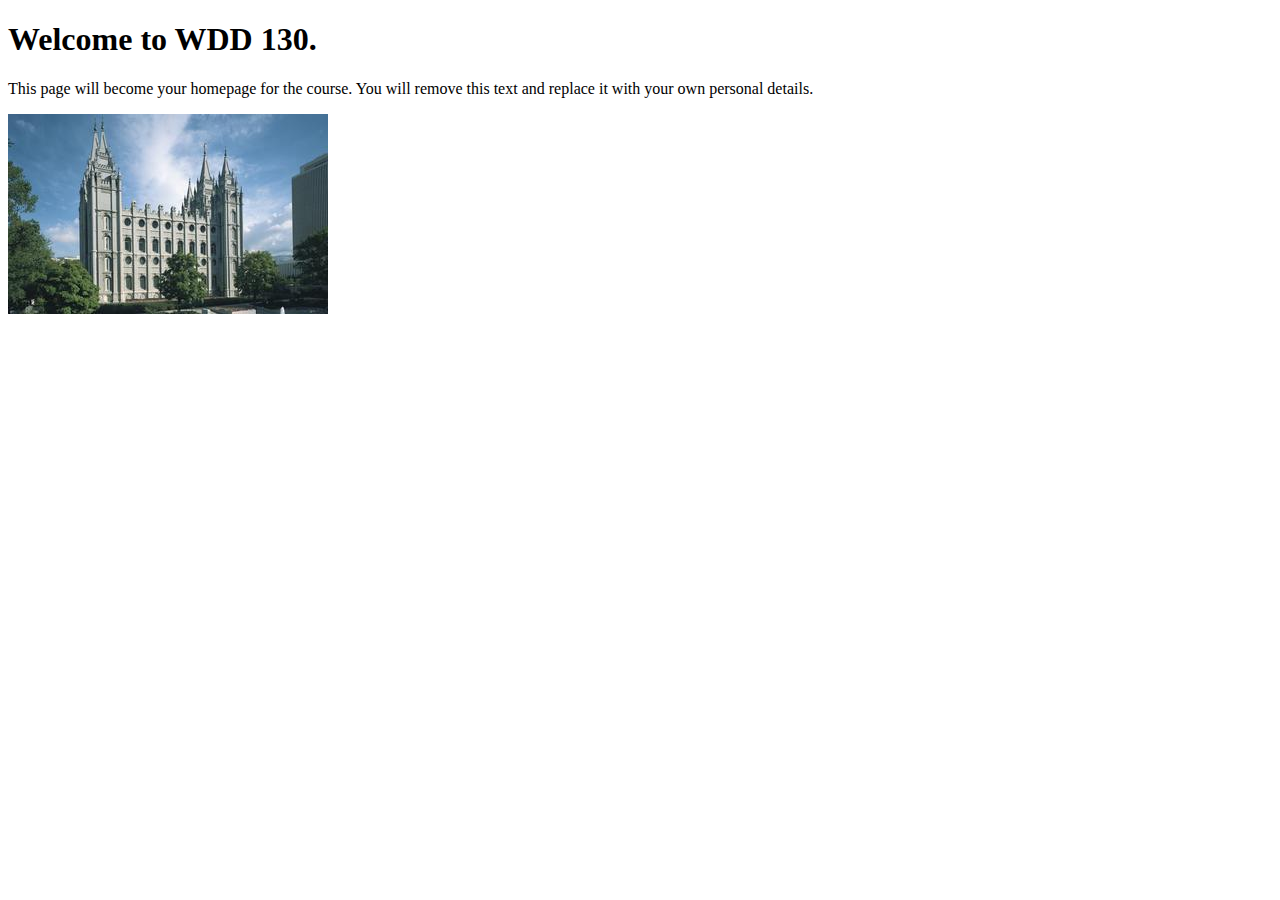
<file: index.html>
<!DOCTYPE html>
<html lang="en">
<head>
    <meta charset="UTF-8">
    <meta name="viewport" content="width=device-width, initial-scale=1.0">
    <title>WDD 130 | Personal Homepage</title>
</head>
<body>
    <h1>Welcome to WDD 130.</h1>
    <p>This page will become your homepage for the course. You will remove this text and replace it with your own personal details.</p>

    <img src="images/salt-lake-temple.jpg" alt="The Salt Lake Temple.">
</body>
</html>
</file>
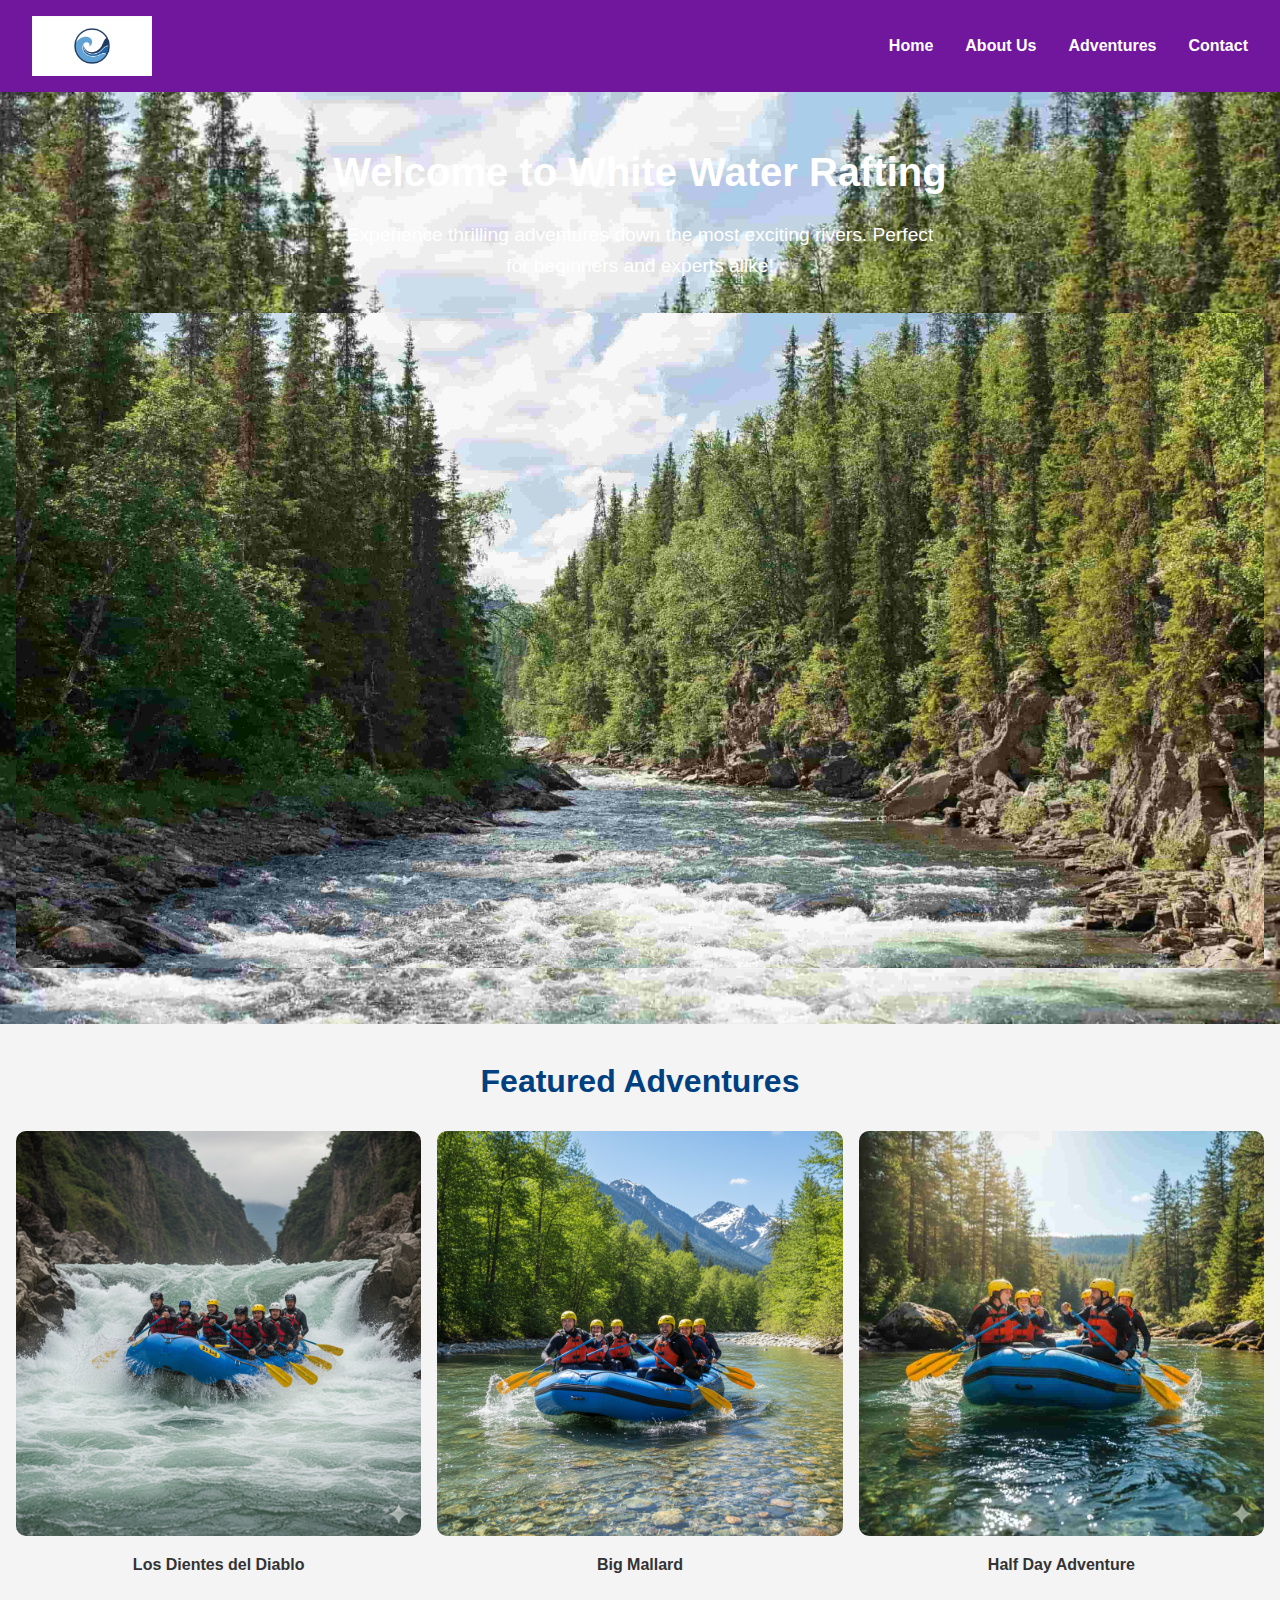
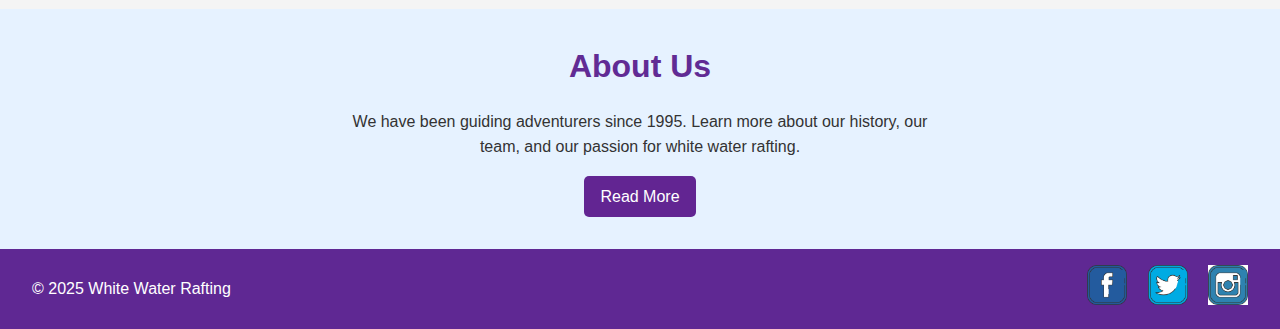
<file: wwr/index.html>
<!DOCTYPE html>
<html lang="en">
<head>
  <meta charset="UTF-8">
  <meta name="viewport" content="width=device-width, initial-scale=1.0">
  <meta name="author" content="Mosa Molapo">
  <meta name="description" content="Learn about White Water Rafting Co., our history, and the exciting adventures we offer for rafting enthusiasts of all levels.">  
  <title>White Water Rafting - Home</title>
  <link rel="stylesheet" href="css/rafting.css">
</head>
<body>
  
  <header>
    <div class="header-container">
      <img src="images/logo.png" alt="White Water Rafting Logo" class="logo">
      <nav>
        <ul>
          <li><a href="index.html">Home</a></li>
          <li><a href="about.html">About Us</a></li>
          <li><a href="adventures.html">Adventures</a></li>
          <li><a href="contact.html">Contact</a></li>
        </ul>
      </nav>
    </div>
  </header>

  <main>
    <section id="hero">
      <h1>Welcome to White Water Rafting</h1>
      <p>Experience thrilling adventures down the most exciting rivers. Perfect for beginners and experts alike!</p>
 
      <img src="images/hero.jpg" alt="Rafting adventure on the river">
    </section>

    <section id="featured-adventures">
      <h2>Featured Adventures</h2>
      <div class="adventure-grid">
        <figure>
          <img src="images/adventure1.jpg" alt="Los Dientes del Diablo">
          <figcaption>Los Dientes del Diablo</figcaption>
        </figure>
        <figure>
          <img src="images/adventure2.jpg" alt="Big Mallard">
          <figcaption>Big Mallard</figcaption>
        </figure>
        <figure>
          <img src="images/adventure3.jpg" alt="Half Day Adventure">
          <figcaption>Half Day Adventure</figcaption>
        </figure>
      </div>

    </section>


    <section id="about-preview">
      <h2>About Us</h2>
      <p>We have been guiding adventurers since 1995. Learn more about our history, our team, and our passion for white water rafting.</p>
      <a href="about.html">Read More</a>
   
    </section>
  </main>

  <footer>
    <div class="footer-container">
      <p>&copy; 2025 White Water Rafting</p>
      <div class="social-icons">
        <img src="images/facebook.png" alt="Facebook logo">
        <img src="images/twitter.png" alt="Twitter logo">
        <img src="images/instagram.png" alt="Instagramvlogo">
      </div>
    </div>
  </footer>

</body>
</html>
</file>
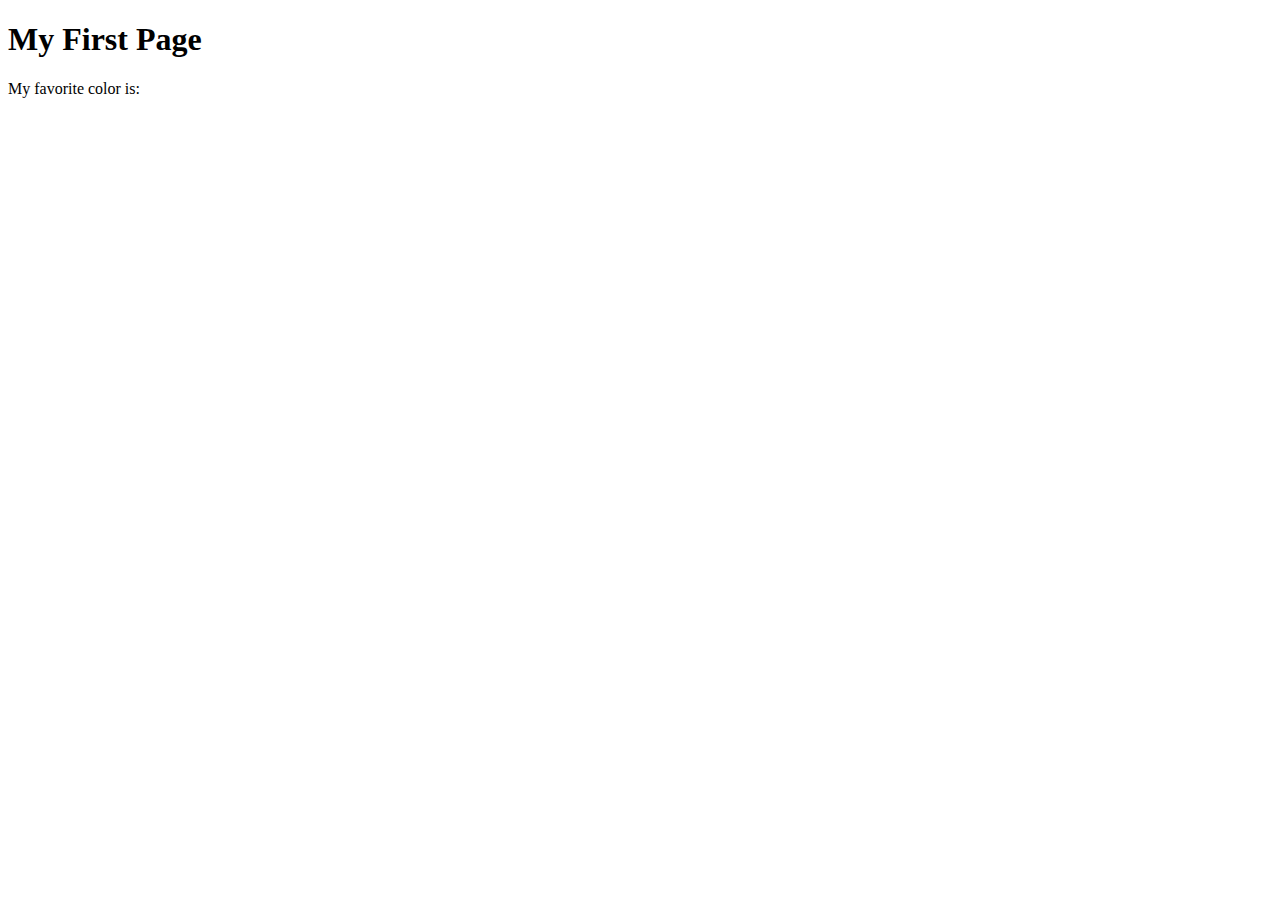
<file: week01/first-page.html>
<!DOCTYPE html>
<html lang="en">
<head>
    <meta charset="UTF-8">
    <meta name="viewport" content="width=device-width, initial-scale=1.0">
    <title>My First Page</title>
</head>
<body>
    <h1>My First Page</h1>
    <p>My favorite color is: </p>
</body>
</html>
</file>
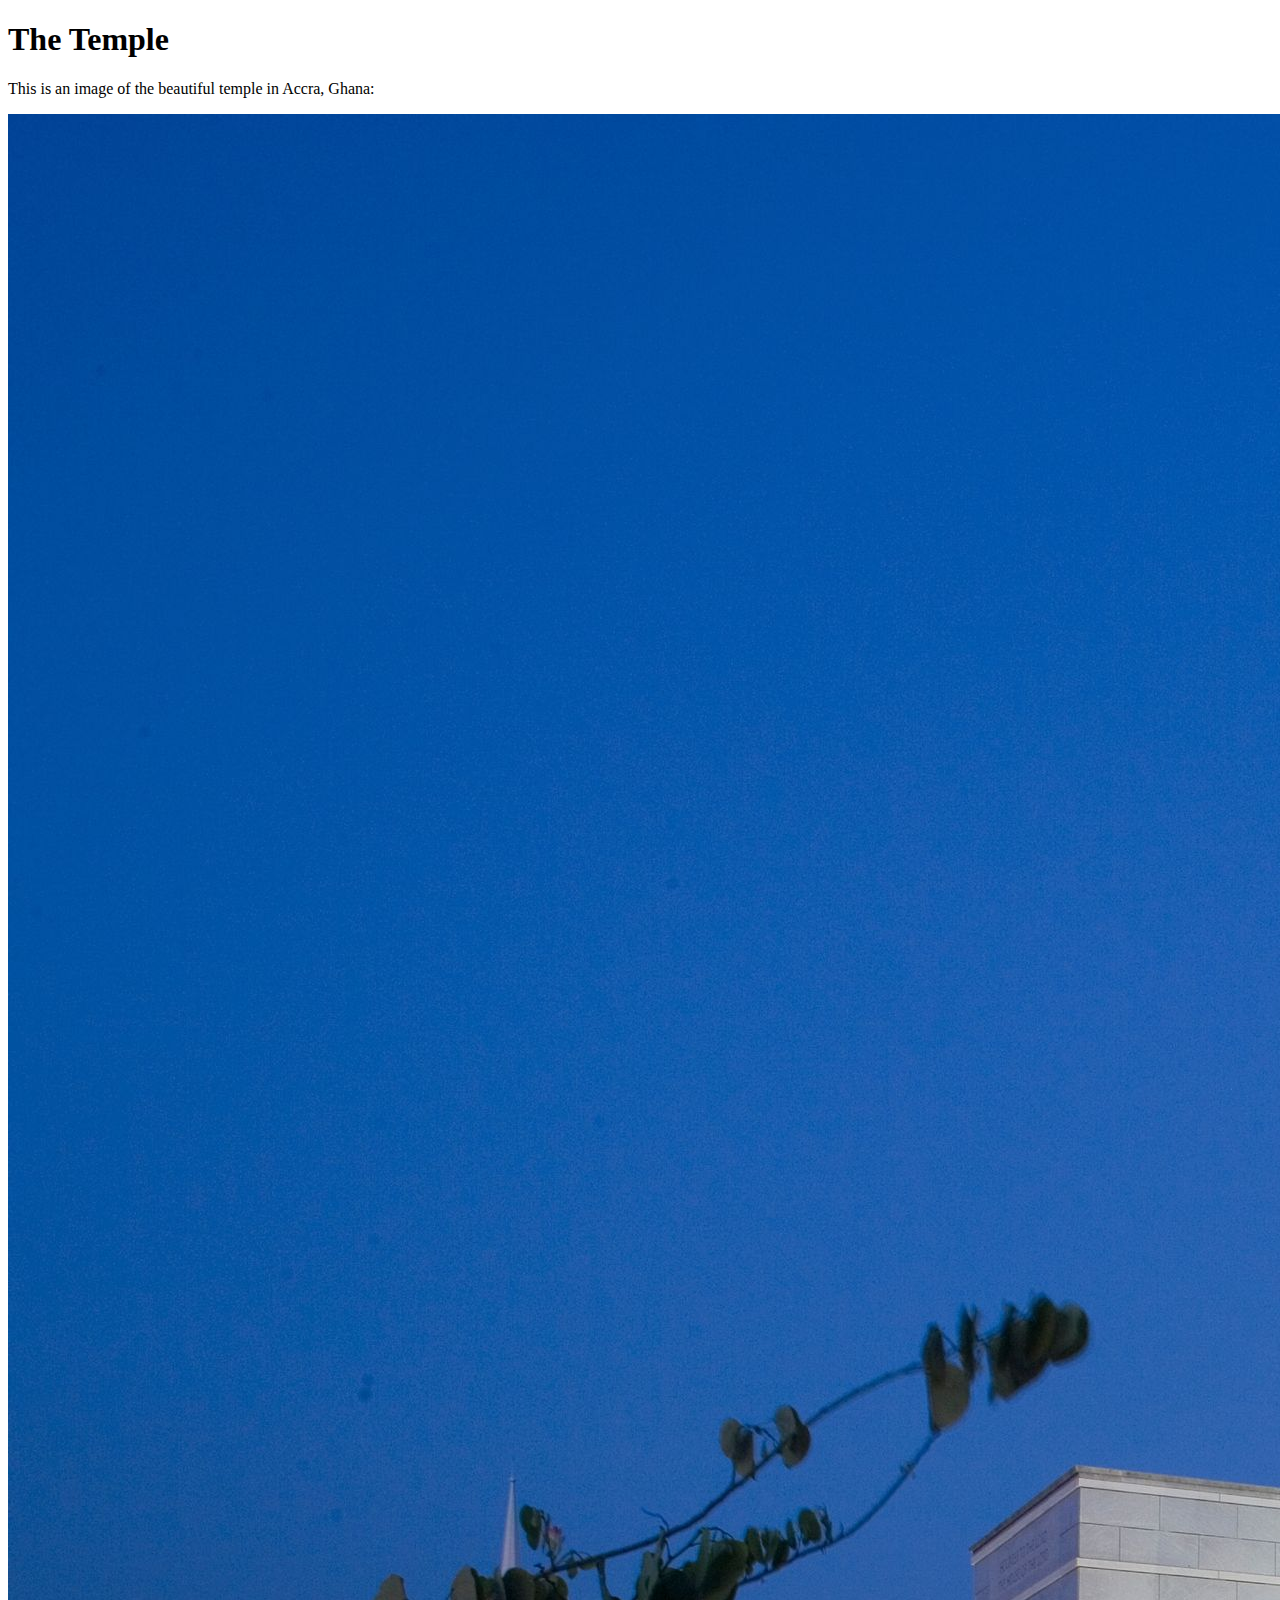
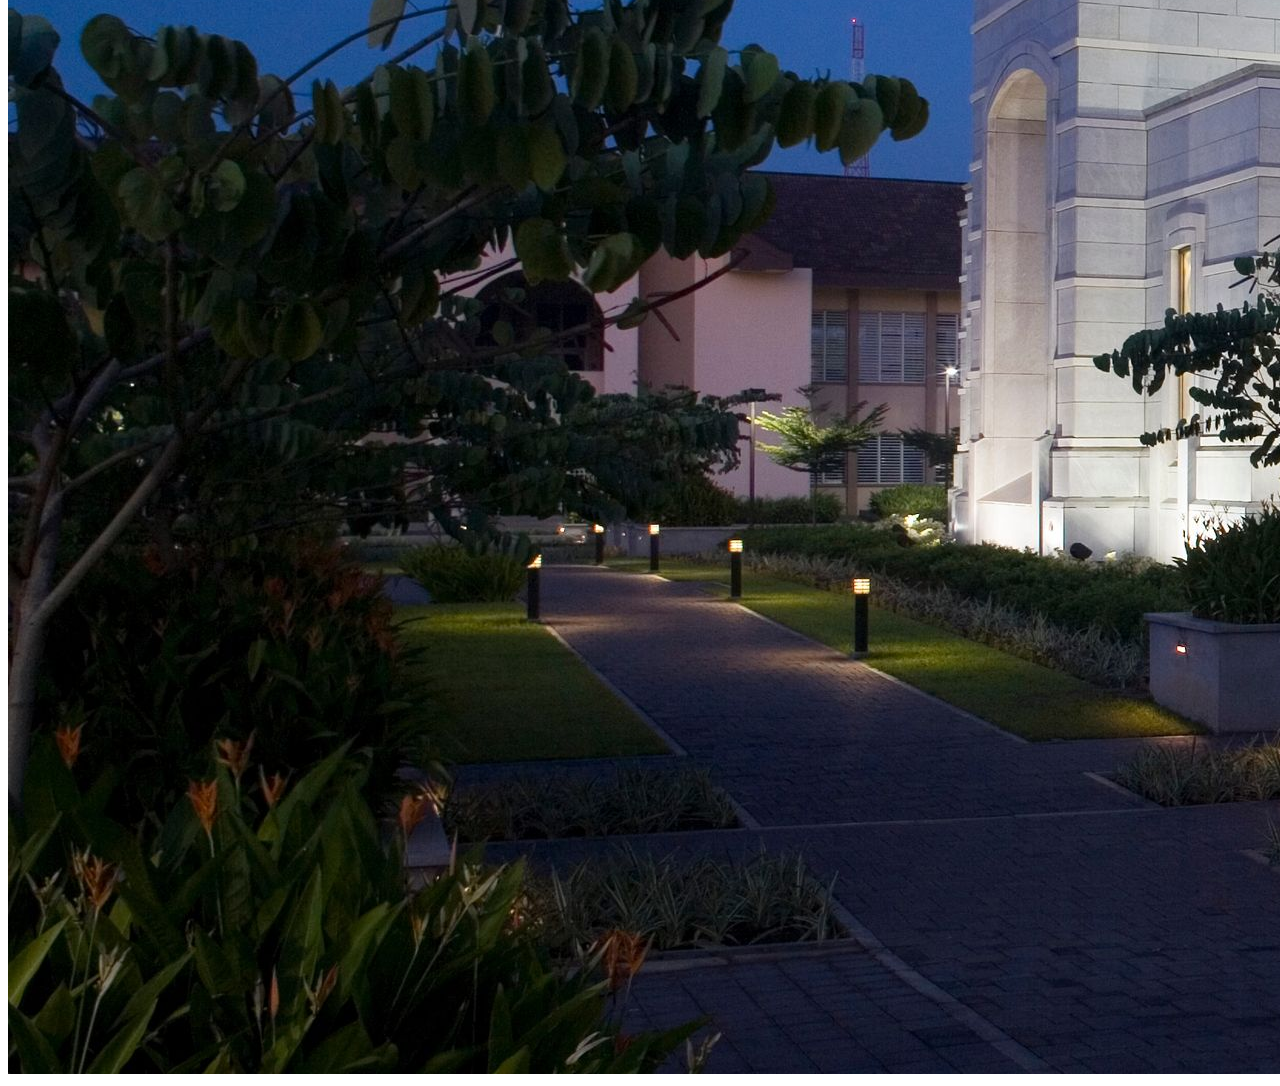
<file: week01/images.html>
<!DOCTYPE html>
<html lang="en">
<head>
    <meta charset="UTF-8">
    <meta name="viewport" content="width=device-width, initial-scale=1.0">
    <title>Temple Image</title>
</head>
<body>
    <h1>The Temple</h1>
    <p>This is an image of the beautiful temple in Accra, Ghana:</p>
    <img src="images/temple-large.jpeg" alt="The Accra Ghana Temple">
    
</body>
</html>
</file>
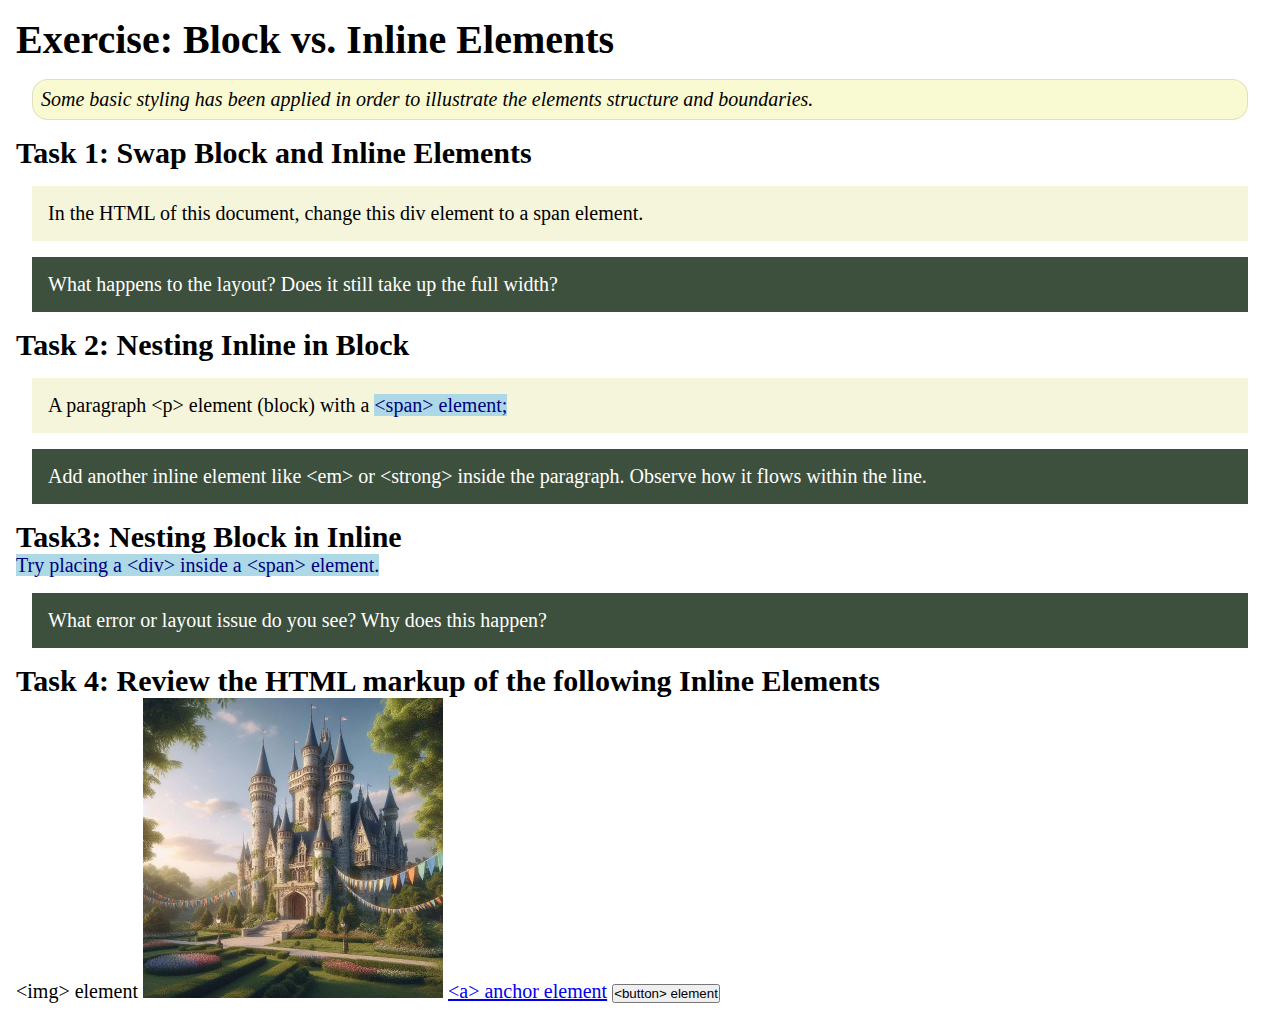
<file: week02/block-vs-inline.html>
<!DOCTYPE html>
<html lang="en">

<head>
    <meta charset="UTF-8">
    <meta name="viewport" content="width=device-width, initial-scale=1.0">
    <title>Exercise: Block vs. Inline Elements</title>
    <link rel="stylesheet" href="styles/block-vs-inline.css">
</head>

<body>
    <main>
        <h1>Exercise: Block vs. Inline Elements</h1>
        <p class="note">Some basic styling has been applied in order to illustrate the elements structure and
            boundaries.</p>

        <h2>Task 1: Swap Block and Inline Elements</h2>
        <div>In the HTML of this document, change this div element to a span element.</div>

        <p class="question">What happens to the layout? Does it still take up the full width?</p>

        <h2>Task 2: Nesting Inline in Block</h2>
        <p>A paragraph &lt;p&gt; element (block) with a <span>&lt;span&gt; element;</span></p>
        <p class="question">Add another inline element like &lt;em&gt; or &lt;strong&gt; inside the paragraph. Observe
            how it flows within the line.</p>

        <h2>Task3: Nesting Block in Inline</h2>
        <span>Try placing a &lt;div&gt; inside a &lt;span&gt; element.</span>
            <p class="question">What error or layout issue do you see? Why does this happen?</p>


            <h2>Task 4: Review the HTML markup of the following Inline Elements</h2>
        &lt;img&gt; element
        <img src="images/castle.webp" alt="placeholder image (images are inline)" width="300" height="300">
        <a href="https://churchofjesuschrist.org">&lt;a&gt; anchor element</a>
        <button type="button">&lt;button&gt; element</button>
    </main>
</body>

</html>
</file>
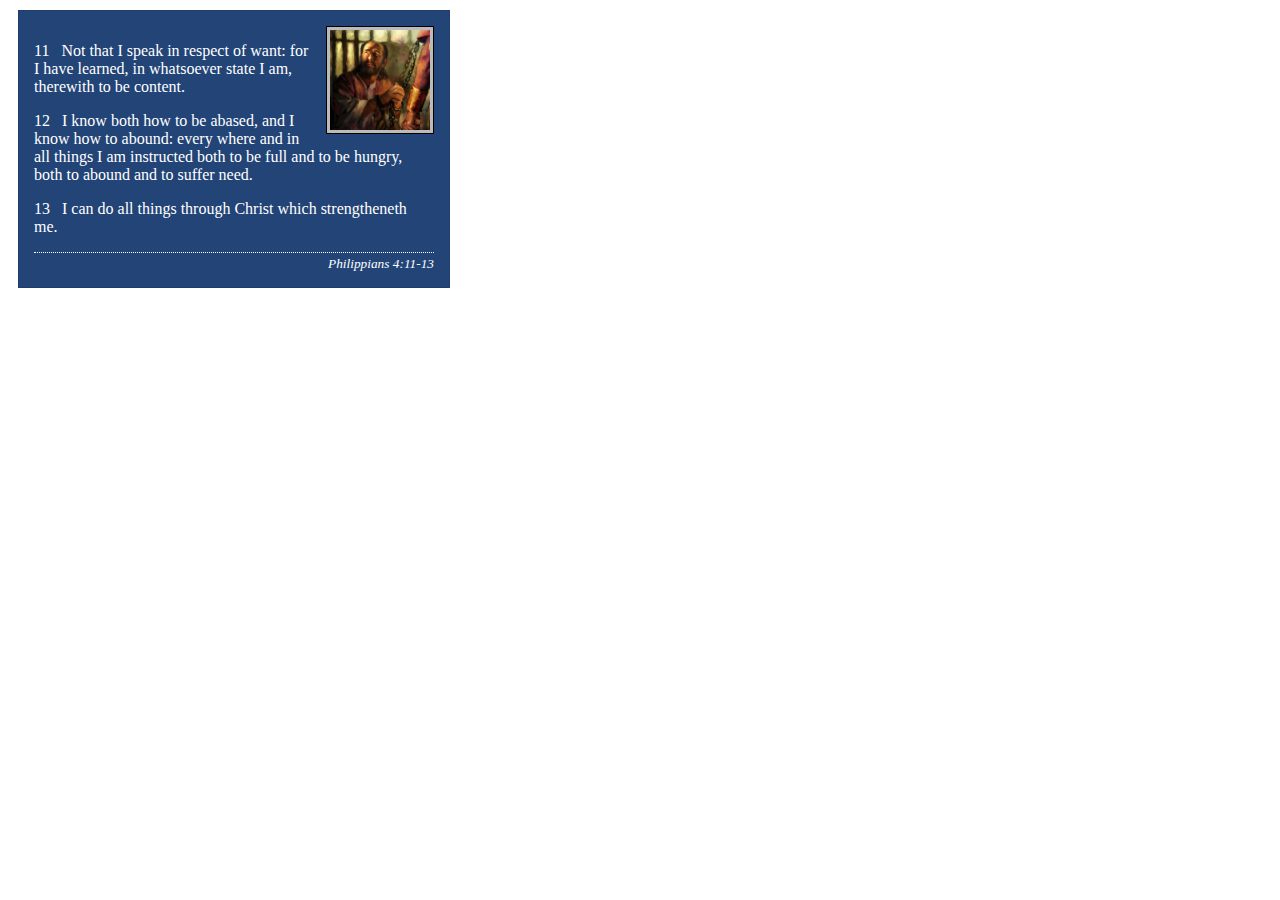
<file: week02/box-model-solution.html>
<!DOCTYPE html>
<html lang="en">
<head>
    <meta charset="UTF-8">
    <meta name="viewport" content="width=device-width, initial-scale=1.0">
    <title>Box Model Activity</title>
    <link rel="stylesheet" href="styles/box-model-solution.css">
</head>
<body>
    <main>
        <div class="callout">
            <img src="images/apostle-paul-imprisoned.webp" alt="Paul the Apostle - Imprisoned in Rome" width="200" height="200">
            <blockquote>
                <p>11 &nbsp; Not that I speak in respect of want: for I have learned, in whatsoever state I am, therewith to be content.</p>
                <p>12 &nbsp; I know both how to be abased, and I know how to abound: every where and in all things I am instructed both to be full and to be hungry, both to abound and to suffer need.</p>
                <p>13 &nbsp; I can do all things through Christ which strengtheneth me.</p>
            </blockquote>
            <cite>Philippians 4:11-13</cite>
        </div>
    </main>
</body>
</html>
</file>
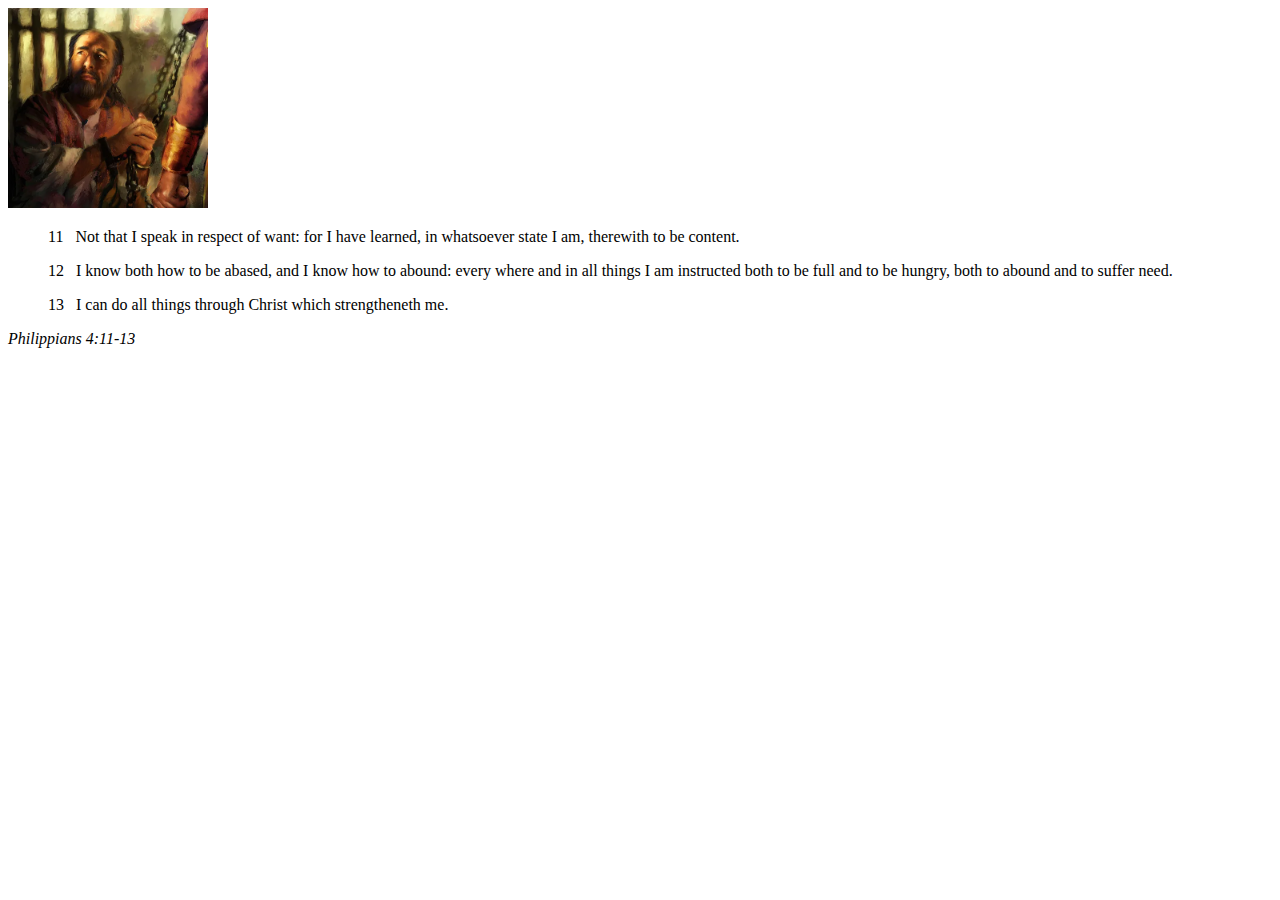
<file: week02/box-model.html>
<!DOCTYPE html>
<html lang="en">
<head>
    <meta charset="UTF-8">
    <meta name="viewport" content="width=device-width, initial-scale=1.0">
    <title>Box Model Activity</title>
</head>
<body>
    <main>
        <div class="callout">
            <img src="images/apostle-paul-imprisoned.webp" alt="Paul the Apostle - Imprisoned in Rome" width="200" height="200">
            <blockquote>
                <p>11 &nbsp; Not that I speak in respect of want: for I have learned, in whatsoever state I am, therewith to be content.</p>
                <p>12 &nbsp; I know both how to be abased, and I know how to abound: every where and in all things I am instructed both to be full and to be hungry, both to abound and to suffer need.</p>
                <p>13 &nbsp; I can do all things through Christ which strengtheneth me.</p>
            </blockquote>
            <cite>Philippians 4:11-13</cite>
        </div>
    </main>
</body>
</html>
</file>
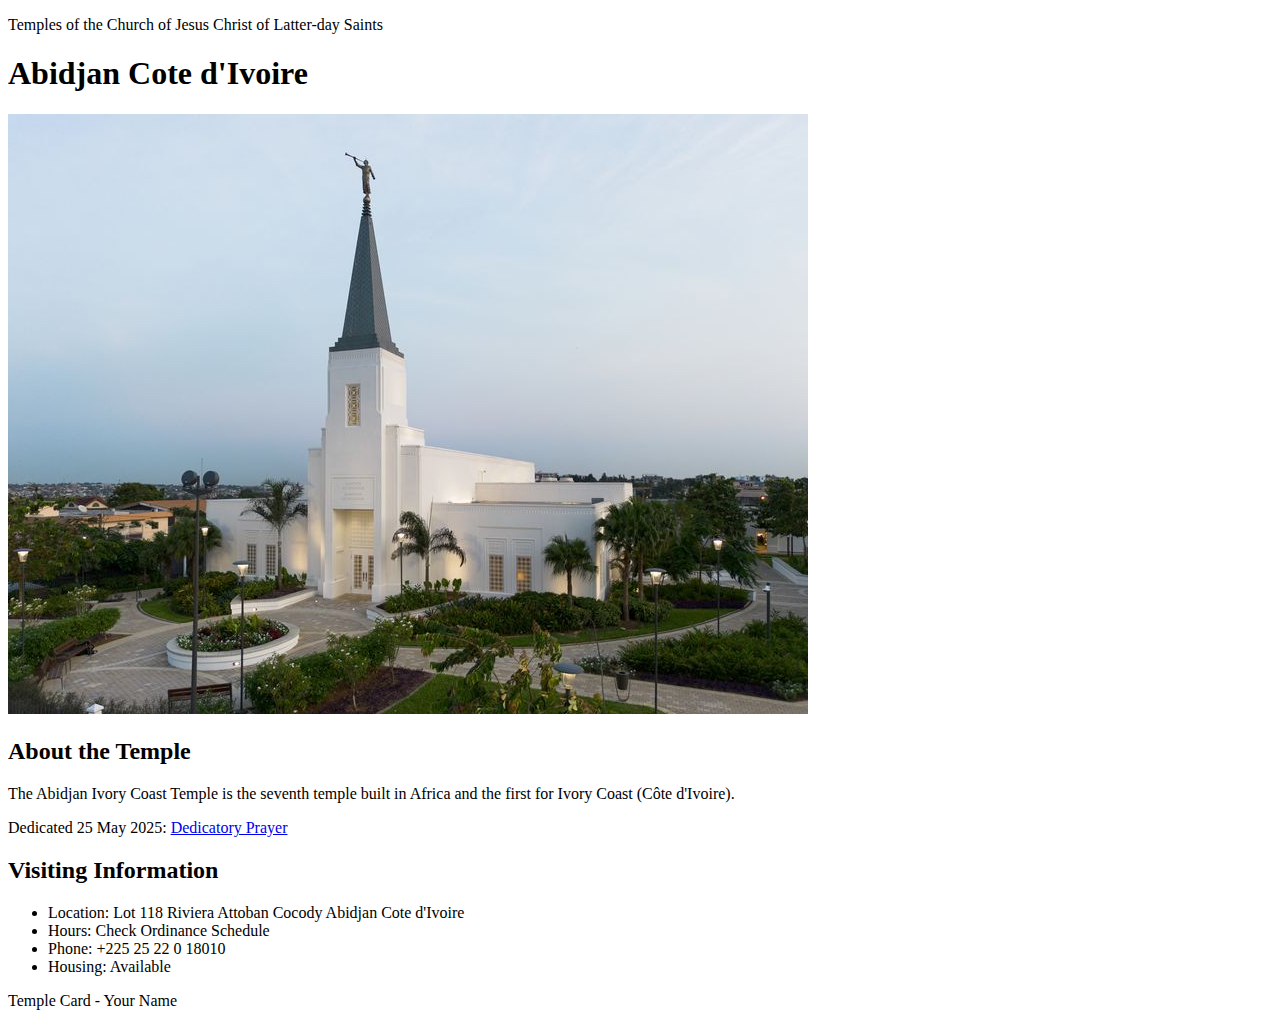
<file: week02/temple.html>
<!DOCTYPE html>
<html lang="en">

<head>
    <meta charset="UTF-8">
    <meta name="viewport" content="width=device-width, initial-scale=1.0">
    <title>Temple Card - Abidjan Cote d'Ivoire</title>
</head>

<body>
    <header>
        <p>Temples of the Church of Jesus Christ of Latter-day Saints</p>
    </header>
    <main>
        <h1>Abidjan Cote d'Ivoire</h1>
        <picture>
            <img src="images/abidjan-ivory-coast.jpeg" alt="Abidjan Cote d'Ivoire Temple">
        </picture>
        <section>
            <h2>About the Temple</h2>
            <p>The Abidjan Ivory Coast Temple is the seventh temple built in Africa and the first for Ivory Coast (Côte
                d'Ivoire).</p>
            <p>Dedicated 25 May 2025: <a
                    href="https://www.churchofjesuschrist.org/temples/dedicatory-prayer/abidjan-ivory-coast-temple/2025-05-25?lang=eng"
                    target="_blank" rel="noopener noreferrer">Dedicatory Prayer</a></p>
        </section>
        <section>
            <h2>Visiting Information</h2>
            <ul>
                <li>Location: Lot 118 Riviera Attoban Cocody Abidjan Cote d'Ivoire</li>
                <li>Hours: Check Ordinance Schedule</li>
                <li>Phone: +225 25 22 0 18010</li>
                <li>Housing: Available</li>
            </ul>
        </section>
    </main>
    <footer>
        <p>Temple Card - Your Name</p>
    </footer>
</body>

</html>
</file>
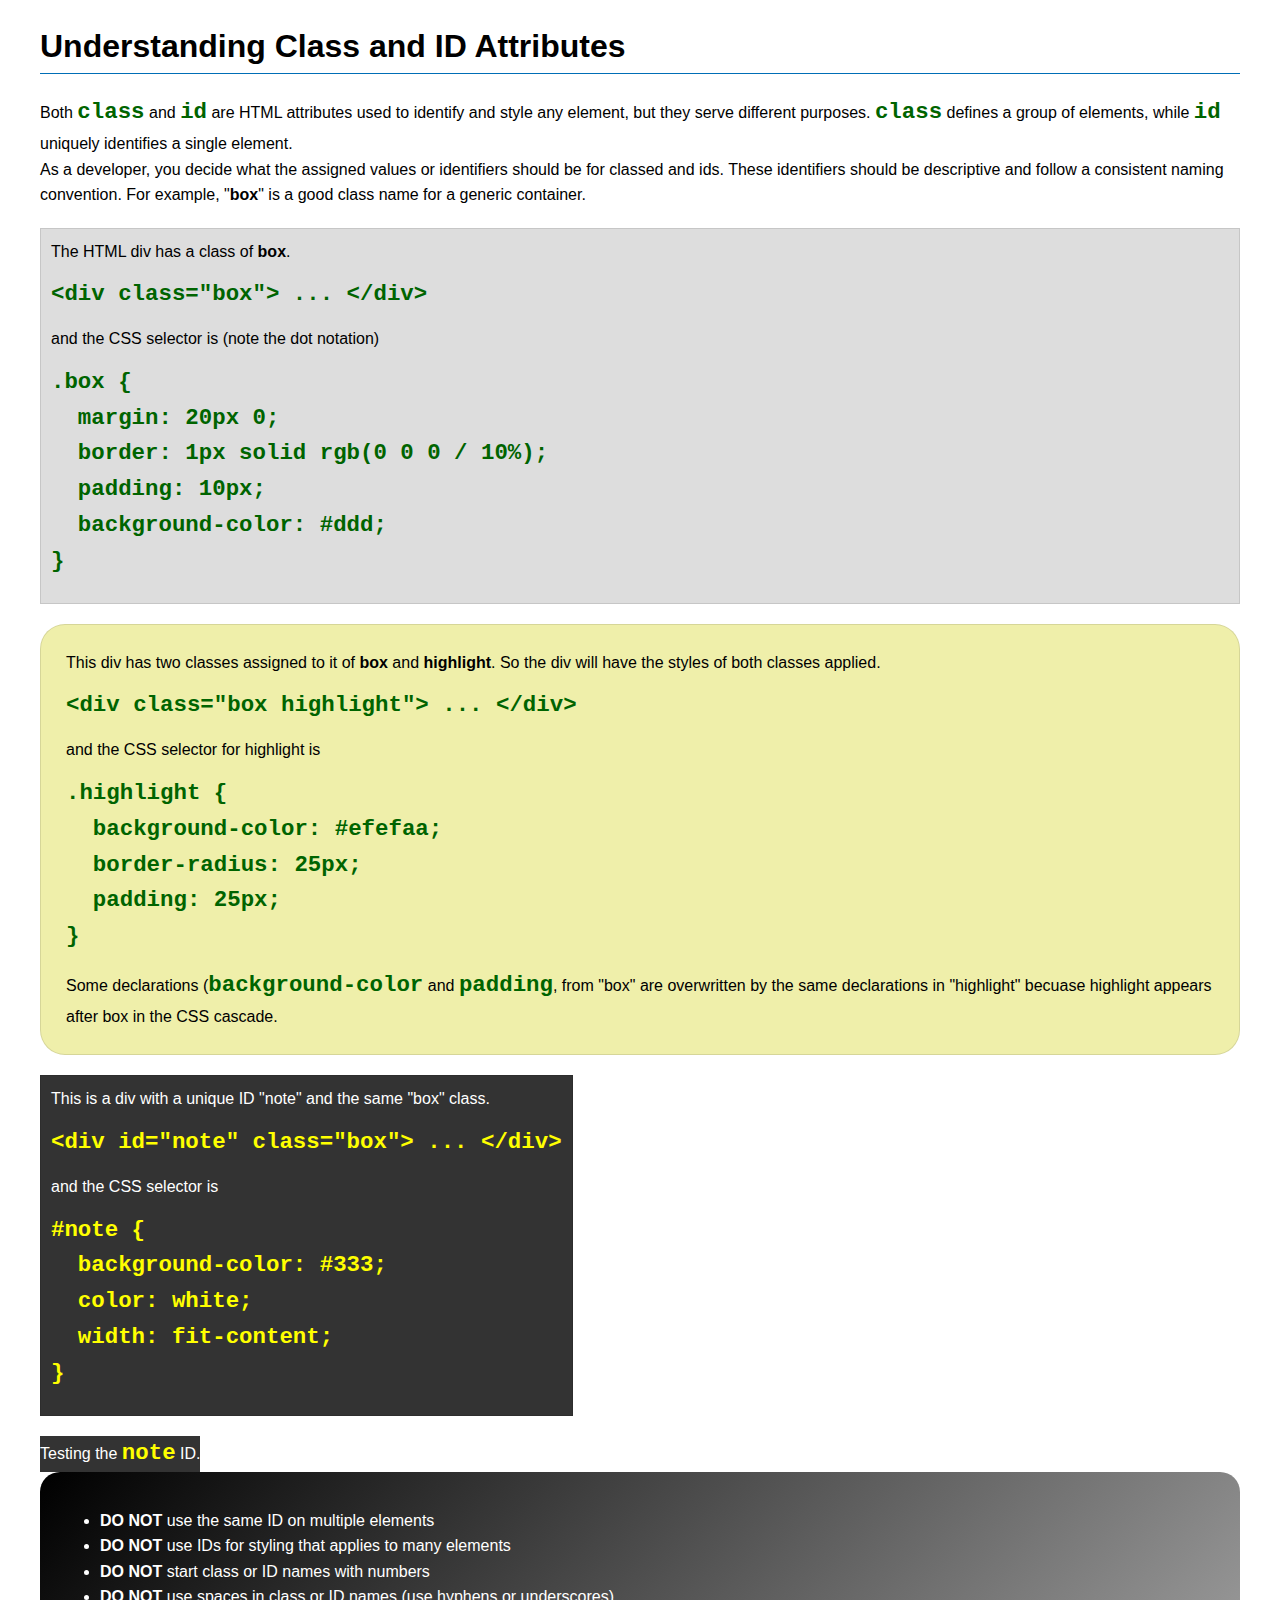
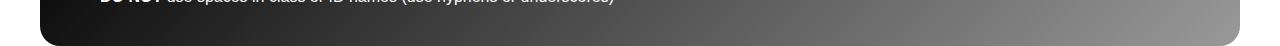
<file: week03/class-and-id.html>
<!DOCTYPE html>
<html lang="en">

<head>
    <meta charset="UTF-8">
    <meta name="viewport" content="width=device-width, initial-scale=1.0">
    <title>Class vs ID Attributes</title>
    <link rel="stylesheet" href="styles/class-and-id.css">
</head>

<body>
    <h1>Understanding Class and ID Attributes</h1>
    <p>Both <code>class</code> and <code>id</code> are HTML attributes used to identify and style any element, but they
        serve different purposes. <code>class</code> defines a group of elements, while <code>id</code> uniquely
        identifies a single element.</p>
    <p>As a developer, you decide what the assigned values or identifiers should be for classed and ids. These
        identifiers should be
        descriptive and follow a consistent naming convention. For example, "<strong>box</strong>" is a good class name
        for a generic container.</p>
    <div class="box">
        <p>The HTML div has a class of <strong>box</strong>.</p>
        <pre><code class="html">&lt;div class="box"&gt; ... &lt;/div&gt;</code></pre>
        and the CSS selector is (note the dot notation)
        <pre><code class="css">.box {
  margin: 20px 0;
  border: 1px solid rgb(0 0 0 / 10%);
  padding: 10px;
  background-color: #ddd; 
}</code></pre>
    </div>

    <div class="box highlight">
        <p>This div has two classes assigned to it of <strong>box</strong> and <strong>highlight</strong>. So the div
            will have the styles of both classes applied.</p>
        <pre><code class="html">&lt;div class="box highlight"&gt; ... &lt;/div&gt;</code></pre>
        and the CSS selector for highlight is
        <pre><code class="css">.highlight {
  background-color: #efefaa;
  border-radius: 25px;
  padding: 25px;
}</code></pre>
<p>Some declarations (<code>background-color</code> and <code>padding</code>, from "box" are overwritten by the same declarations in "highlight" becuase highlight appears after box in the CSS cascade.</p>
    </div>

    <div id="note" class="box">
        <p>This is a div with a unique ID "note" and the same "box" class.</p>
        <pre><code class="html">&lt;div id="note" class="box"&gt; ... &lt;/div&gt;</code></pre>
        and the CSS selector is
        <pre><code class="css">#note {
  background-color: #333;
  color: white;
  width: fit-content;
}</code></pre>
    </div>

    <div id="note">
        <p>Testing the <code>note</code> ID.</p>
    </div>

    <section id="best-practice">
        <ul>
            <li><strong>DO NOT</strong> use the same ID on multiple elements</li>
            <li><strong>DO NOT</strong> use IDs for styling that applies to many elements</li>
            <li><strong>DO NOT</strong> start class or ID names with numbers</li>
            <li><strong>DO NOT</strong> use spaces in class or ID names (use hyphens or underscores)</li>
        </ul>
    </section>




</body>

</html>
</file>
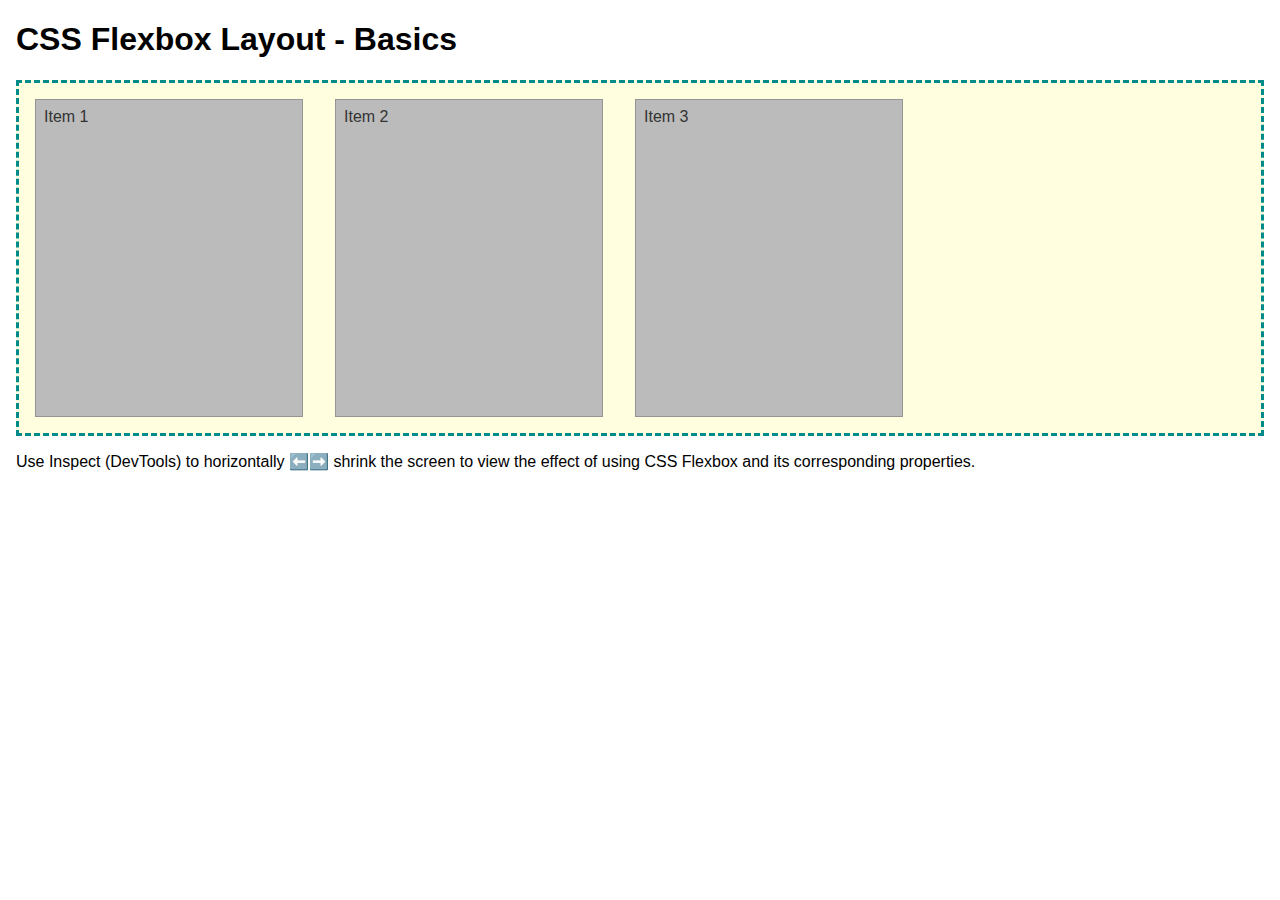
<file: week04/flexbox-layout.html>
<!DOCTYPE html>
<html lang="en">
<head>
    <meta charset="UTF-8">
    <meta name="viewport" content="width=device-width, initial-scale=1.0">
    <title>CSS Flexbox Layout - Basics</title>
    <link rel="stylesheet" href="styles/flexbox.css">
</head>
<body>
    <main>
        <h1>CSS Flexbox Layout - Basics</h1>
        <div class="flex-container">
            <div class="flex-item item1">Item 1</div>
            <div class="flex-item item2">Item 2</div>
            <div class="flex-item item3">Item 3</div>
        </div>
        <p>Use Inspect (DevTools) to horizontally ⬅️➡️ shrink the screen to view the effect of using CSS Flexbox and its corresponding properties.</p>
    </main>
</body>
</html>
</file>
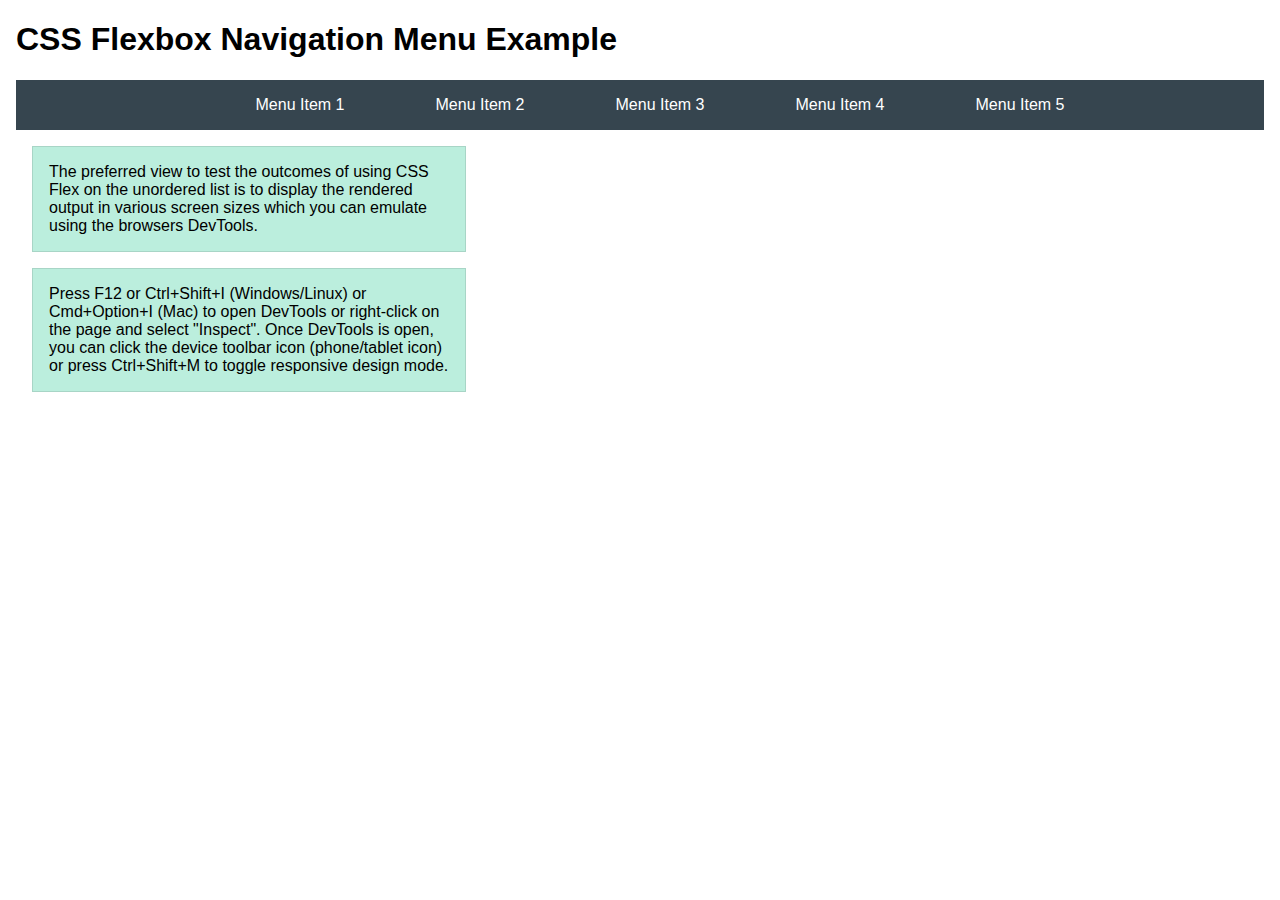
<file: week04/flexbox-menu.html>
<!DOCTYPE html>
<html lang="en">
<head>
    <meta charset="UTF-8">
    <meta name="viewport" content="width=device-width, initial-scale=1.0">
    <title>CSS Flexbox - Navigation Menu</title>
    <link rel="stylesheet" href="styles/flexbox-menu.css">
</head>
<body>
    <main>
        <h1>CSS Flexbox Navigation Menu Example</h1>
        <nav>
            <ul>
                <li><a href="#">Menu Item 1</a></li>
                <li><a href="#">Menu Item 2</a></li>
                <li><a href="#">Menu Item 3</a></li>
                <li><a href="#">Menu Item 4</a></li>
                <li><a href="#">Menu Item 5</a></li>
            </ul>
        </nav>
        <p>The preferred view to test the outcomes of using CSS Flex on the unordered list is to display the rendered output in various screen sizes which you can emulate using the browsers DevTools.</p>

        <p>Press F12 or Ctrl+Shift+I (Windows/Linux) or Cmd+Option+I (Mac) to open DevTools or right-click on the page and select "Inspect". Once DevTools is open, you can click the device toolbar icon (phone/tablet icon) or press Ctrl+Shift+M to toggle responsive design mode.</p>

                      
        
    </main>
</body>
</html>
</file>
<file: wwr/css/rafting.css>
* {
  box-sizing: border-box;
  margin: 0;
  padding: 0;
}

body {
  font-family: Arial, sans-serif; 
  line-height: 1.6;
  color: #333;
  background-color: #f4f4f4;
}

header {
  background-color: #71179e; 
  padding: 1rem 2rem;
}

.header-container {
  display: grid;
  grid-template-columns: auto 1fr; 
  align-items: center;
}

.logo {
  max-height: 60px;
}

nav ul {
  display: flex;
  justify-content: flex-end;
  list-style: none;
  gap: 2rem;
}

nav a {
  color: white;
  text-decoration: none;
  font-weight: bold;
  transition: color 0.3s;
}

nav a:hover {
  color: #ffcc00; 
}

#hero {
  text-align: center;
  padding: 3rem 1rem;
  background-image: url('../images/hero.jpg'); 
  background-size: cover;
  background-position: center;
  color: white;
}

#hero h1 {
  font-size: 2.5rem;
  margin-bottom: 1rem;
}

#hero p {
  font-size: 1.2rem;
  max-width: 600px;
  margin: 0 auto 2rem auto;
}

#hero img {
  max-width: 100%;
  height: auto;
  border-radius: 10px;
}

#featured-adventures {
  padding: 2rem 1rem;
  text-align: center;
}

#featured-adventures h2 {
  margin-bottom: 1.5rem;
  font-size: 2rem;
  color: #004080;
}

.adventure-grid {
  display: grid;
  grid-template-columns: repeat(auto-fit, minmax(150px, 1fr));
  gap: 1rem;
}

.adventure-grid figure {
  text-align: center;
}

.adventure-grid img {
  width: 100%;
  height: auto;
  border-radius: 10px;
  transition: transform 0.3s;
}

.adventure-grid img:hover {
  transform: scale(1.05);
}

.adventure-grid figcaption {
  margin-top: 0.5rem;
  font-weight: bold;
}

#about-preview {
  padding: 2rem 1rem;
  text-align: center;
  background-color: #e6f2ff; 
}

#about-preview h2 {
  font-size: 2rem;
  margin-bottom: 1rem;
  color: #612b94;
}

#about-preview p {
  max-width: 600px;
  margin: 0 auto 1rem auto;
}

#about-preview a {
  display: inline-block;
  padding: 0.5rem 1rem;
  background-color: #622592; 
  color: white;
  text-decoration: none;
  border-radius: 5px;
  transition: background-color 0.3s;
}

#about-preview a:hover {
  background-color: #ffcc00; 
  color: #622a9e;
}

footer {
  background-color: #5f2893; 
  color: white;
  padding: 1rem 2rem;
}

.footer-container {
  display: flex;
  justify-content: space-between;
  align-items: center;
}

.social-icons img {
  width: 40px;
  margin-left: 1rem;
  transition: transform 0.3s;
}

.social-icons img:hover {
  transform: scale(1.1);
}
</file>
<file: week02/styles/block-vs-inline.css>
* {
    margin: 0;
    padding: 0;
}

body {
    font-size: 20px;
    margin: 1rem;
}

p,
div {
    background-color: beige;
    margin: 1rem;
    padding: 1rem;
}

span {
    color: navy;
    background-color: lightblue;
}

code {
    margin: 0;
    padding: 0;
    color: green;
    font-size: 1.2rem;
}

.note {
    font-style: italic;
    background-color: lightgoldenrodyellow;
    border-radius: 1rem;
    border: 1px solid rgb(0 0 0 / 10%);
    margin: 1rem;
    padding: .5rem;
}

.question {
    background-color: #3d503d;
    color: #fff;
}
</file>
<file: week02/styles/box-model-solution.css>
.callout {
    max-width: 400px;
    margin: 10px;
    border: 1px solid rgba(0, 0, 0, .1);
    padding: 15px;
    background-color: #247;
    color: #fff;
}

.callout img {
    float: right;
    margin: 0 0 10px 15px;
    border: 1px solid #000;
    padding: 3px;
    background-color: #bbb;
    width: 100px;
    height: auto;

}

blockquote {
    margin: 0;
}

cite {
    display: block;
    border-top: 1px dotted #fff;
    padding-top: 3px;
    text-align: right;
    font-size: smaller;
}
</file>
<file: week03/styles/class-and-id.css>
body {
    font-family: Arial, sans-serif;
    line-height: 1.6;
    margin: 0;
    padding: 0 40px;
}

h1 {
    border-bottom: 1px solid rgb(0 110 182);
    padding-bottom: 0;
}



p {
    margin: 0;
}

code {
    color: darkgreen;
    font-weight: 700;
    font-size: 1.4rem;
}

/* Class examples - can be reused */

.box {
    margin: 20px 0;
    border: 1px solid rgb(0 0 0 / 10%);
    padding: 10px;
    background-color: #ddd; /* this is shorthand for #dddddd */
}

.highlight {
    background-color: #efefaa;
    border-radius: 25px;
    padding: 25px;
}

/* ID examples - should be unique */

#note {
    background-color: #333;
    color: white;
    width: fit-content;
}

#note code {
    color: yellow;
}

#best-practice {
    background: linear-gradient(135deg, #000 0%, #999 100%);
    color: white;
    border-radius: 20px;
    padding: 20px
}
</file>
<file: week04/styles/flexbox.css>
body {
    font-family: Helvetica, Arial, sans-serif;
    margin: 1rem;
}

.flex-container {
    border: 3px dashed darkcyan;
    background-color: lightyellow;
    display: flex;
    flex-wrap: wrap;
}

.flex-item {
    width: 250px;
    margin: 1rem;
    border: 1px solid rgb(0 0 0 / 20%);
    padding: 0.5rem;
    background-color: #bbb;
    color: #333;
}

.item1 {
    min-height: 100px;
}

.item2 {
    min-height: 200px;
}

.item3 {
    min-height: 300px;
}
</file>
<file: week04/styles/flexbox-menu.css>
body {
    font-family: Helvetica, Arial, sans-serif;
    margin: 1rem;
}

nav {
    background-color: #36454f;
}

nav ul {
    list-style-type: none;
    display: flex;
    flex-wrap: wrap;
    max-width: 900px;
    margin: 0 auto;
    justify-content: space-around;
    align-items: center;
}

nav a {
    display: block;
    color: #fff;
    text-align: center;
    padding: 1rem;
    text-decoration: none;
}

p {
    margin: 1rem;
    border: 1px solid rgb(0 0 0 / 10%);
    padding: 1rem;
    background-color: #bed;
    max-width: 400px;
}

#devtools-btn {
    background-color: #36454f;
    color: white;
    border: none;
    padding: 12px 24px;
    margin: 1rem;
    font-size: 16px;
    font-family: Helvetica, Arial, sans-serif;
    border-radius: 4px;
    cursor: pointer;
    transition: background-color 0.3s ease;
}

#devtools-btn:hover {
    background-color: #4a5a6a;
}

#devtools-btn:active {
    background-color: #2a3a4a;
}
</file>
